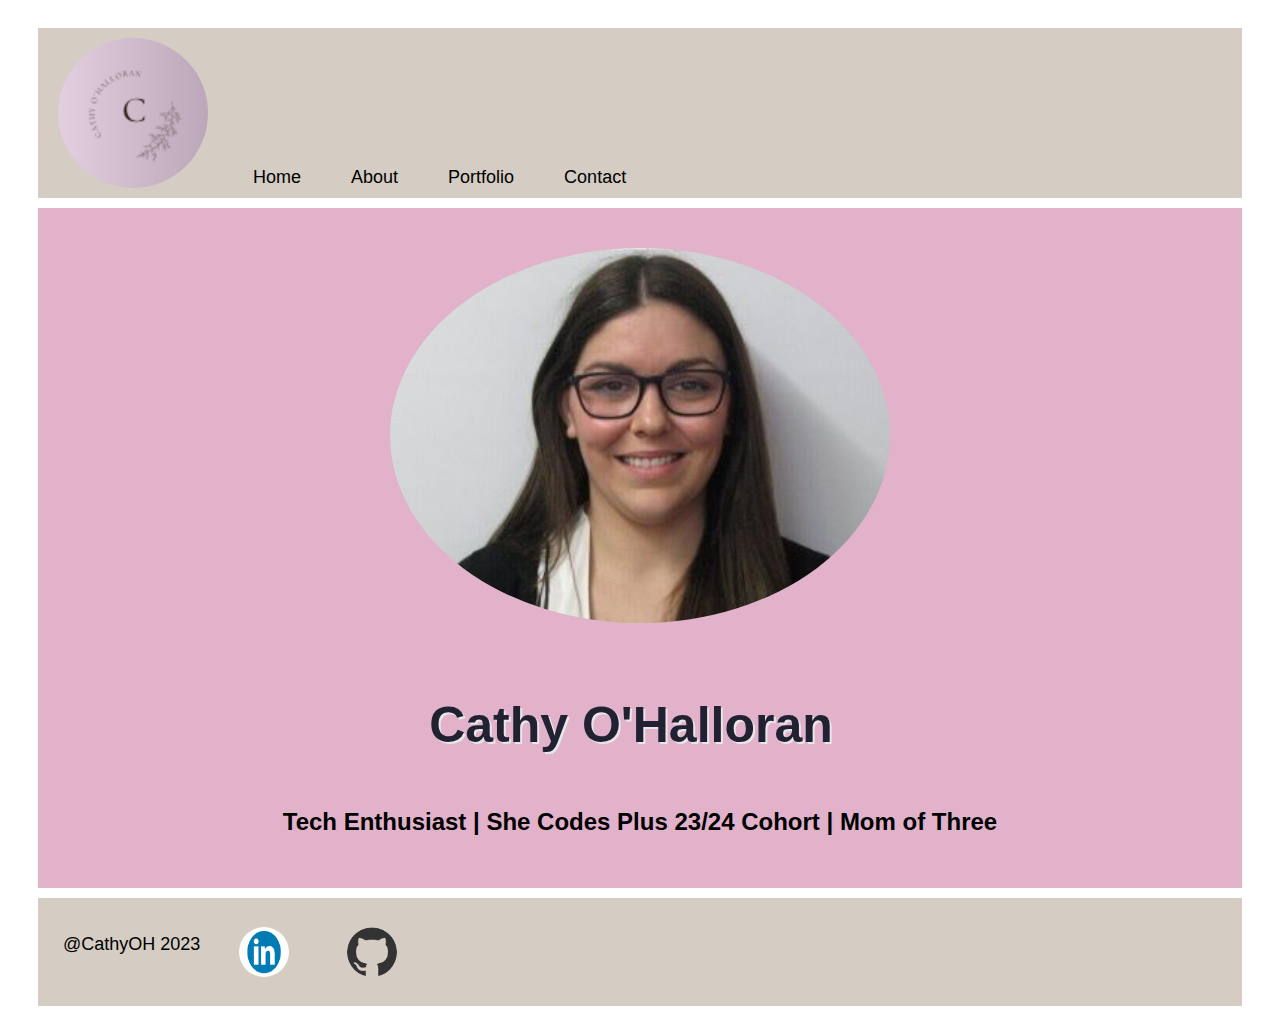
<file: index.html>
<!DOCTYPE html>
<html lang="en">
<head>
    <meta charset="UTF-8">
    <meta name="viewport" content="width=device-width, initial-scale=1.0">
    <link rel="stylesheet" href="styles.css">
    <title>Home Page</title>
</head>
<body>
    <header>
        <img  id="logo-img" src=images/cathy_logo.png>
        <nav id="navbar">
                <a href="index.html">Home</a>
                <a href="about.html">About</a>
                <a href="portfolio.html">Portfolio</a>
                <a href="contact.html">Contact</a>
        </nav>      
    </header>
   
    <section id="welcome">
        <img id="profile-pic" src="images\profile.jpg">
        <div>
            <h1 id="hero" > Cathy O'Halloran</h1>
            <h4>Tech Enthusiast | She Codes Plus 23/24 Cohort | Mom of Three</h4>
            
        </div>        
    </section>



    <footer>
        <p>@CathyOH 2023</p>
            <a href="https://www.linkedin.com/in/cathy-o-halloran-60687b288/">
                <img class="link_logo"   src="images\linkedin.jpg"> 
            </a>
            <a href="https://github.com/COHally">
                <img class="link_logo"   src="images\GitHub_logo.png">
            </a>
    </footer>
    

    
</body>
</html>
</file>
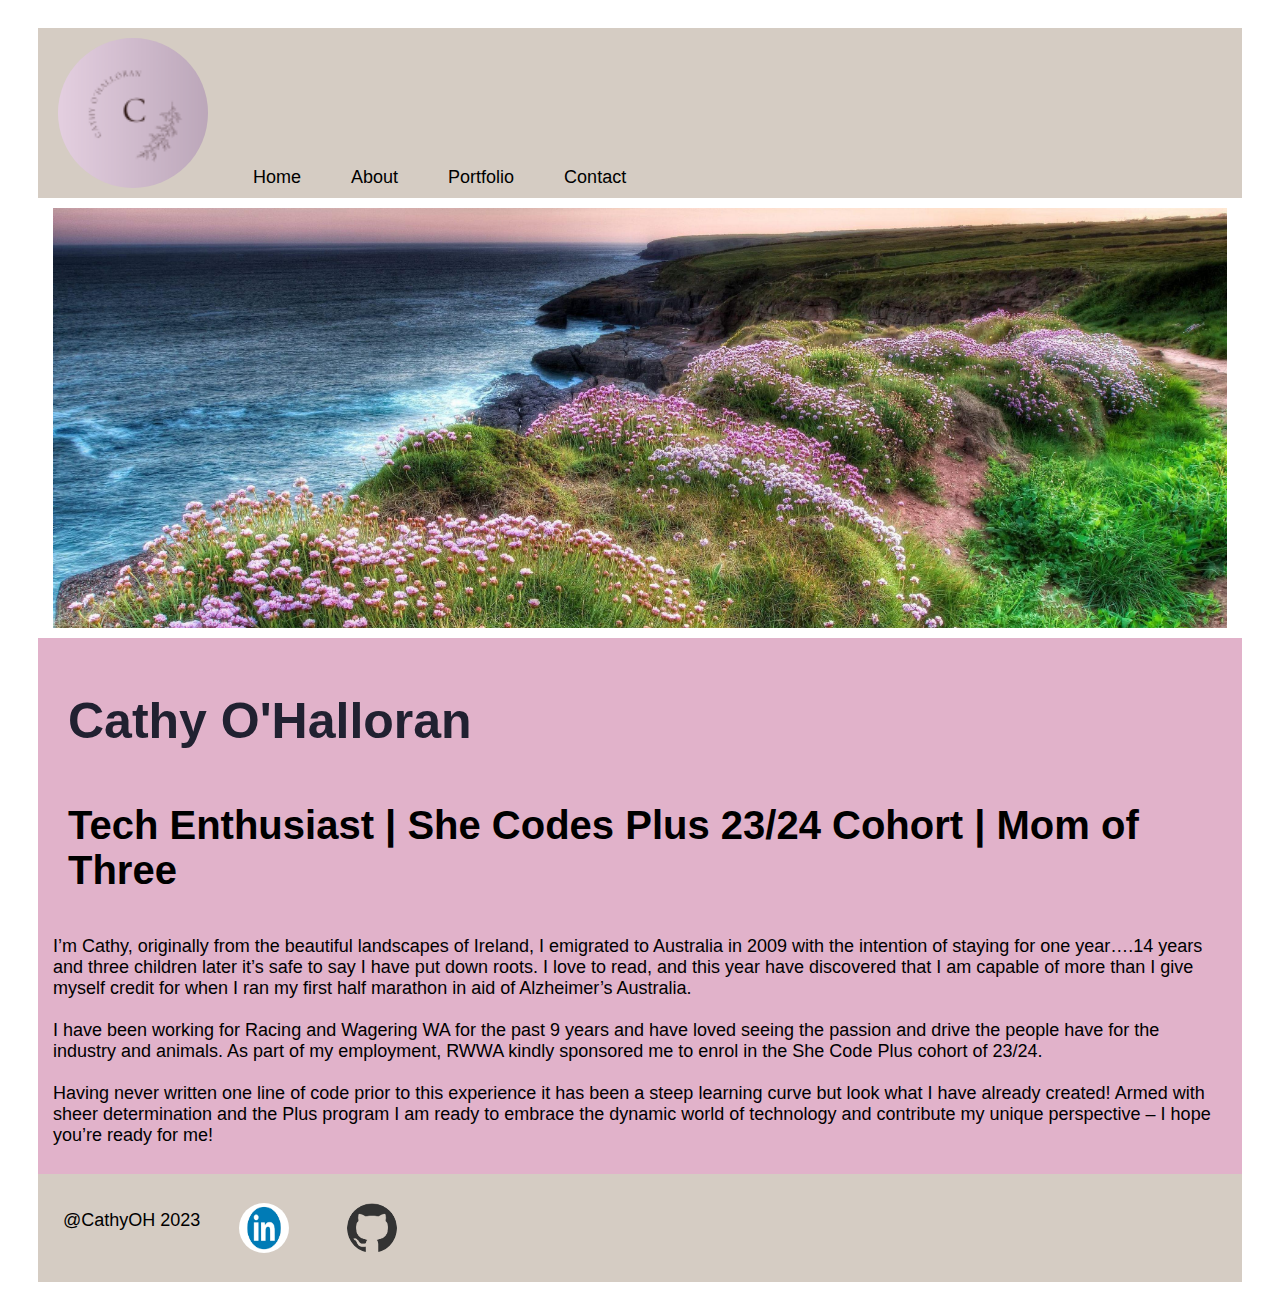
<file: about.html>
<!DOCTYPE html>
<html lang="en">
<head>
    <meta charset="UTF-8">
    <meta name="viewport" content="width=device-width, initial-scale=1.0">
    <link rel="stylesheet" href="styles.css">
    <title>Home Page</title>
</head>

<body>

    <header>
        <img  id="logo-img" src=images/cathy_logo.png>
        <nav id="navbar">
            <a href="index.html">Home</a>
            <a href="about.html">About</a>
            <a href="portfolio.html">Portfolio</a>
            <a href="contact.html">Contact</a>
        </nav>      
        </header>

    <section>
        <div class="container bgimg" >
            <!-- <h1 class="top-left">Hello there..</h1> -->
        </div>
    </section>
              
    <section id="bio">
        <div class="constraint">
            <h1>Cathy O'Halloran</h1>
            <h2>Tech Enthusiast | She Codes Plus 23/24 Cohort | Mom of Three</h2>
                <p>
                    I’m Cathy, originally from the beautiful landscapes of Ireland, I emigrated to Australia in 2009 with the intention of staying for one year….14 years and three children later it’s safe to say I have put down roots. I love to read, and this year have discovered that I am capable of more than I give myself credit for when I ran my first half marathon in aid of Alzheimer’s Australia. <br>
                    <br>               
                    I have been working for Racing and Wagering WA for the past 9 years and have loved seeing the passion and drive the people have for the industry and animals. As part of my employment, RWWA kindly sponsored me to enrol in the She Code Plus cohort of 23/24. <br>
                    <br>
                    Having never written one line of code prior to this experience it has been a steep learning curve but look what I have already created! Armed with sheer determination and the Plus program I am ready to embrace the dynamic world of technology and contribute my unique perspective – I hope you’re ready for me! 
                     
                </p>
        </div>
    </section>
        
    <footer>
        <p>@CathyOH 2023</p>
            <a href="https://www.linkedin.com/in/cathy-o-halloran-60687b288/">
                <img class="link_logo"   src="images\linkedin.jpg"> 
            </a>
            <a href="https://github.com/COHally">
                <img class="link_logo"   src="images\GitHub_logo.png">
            </a>
    </footer>
    
    
</body>
</file>
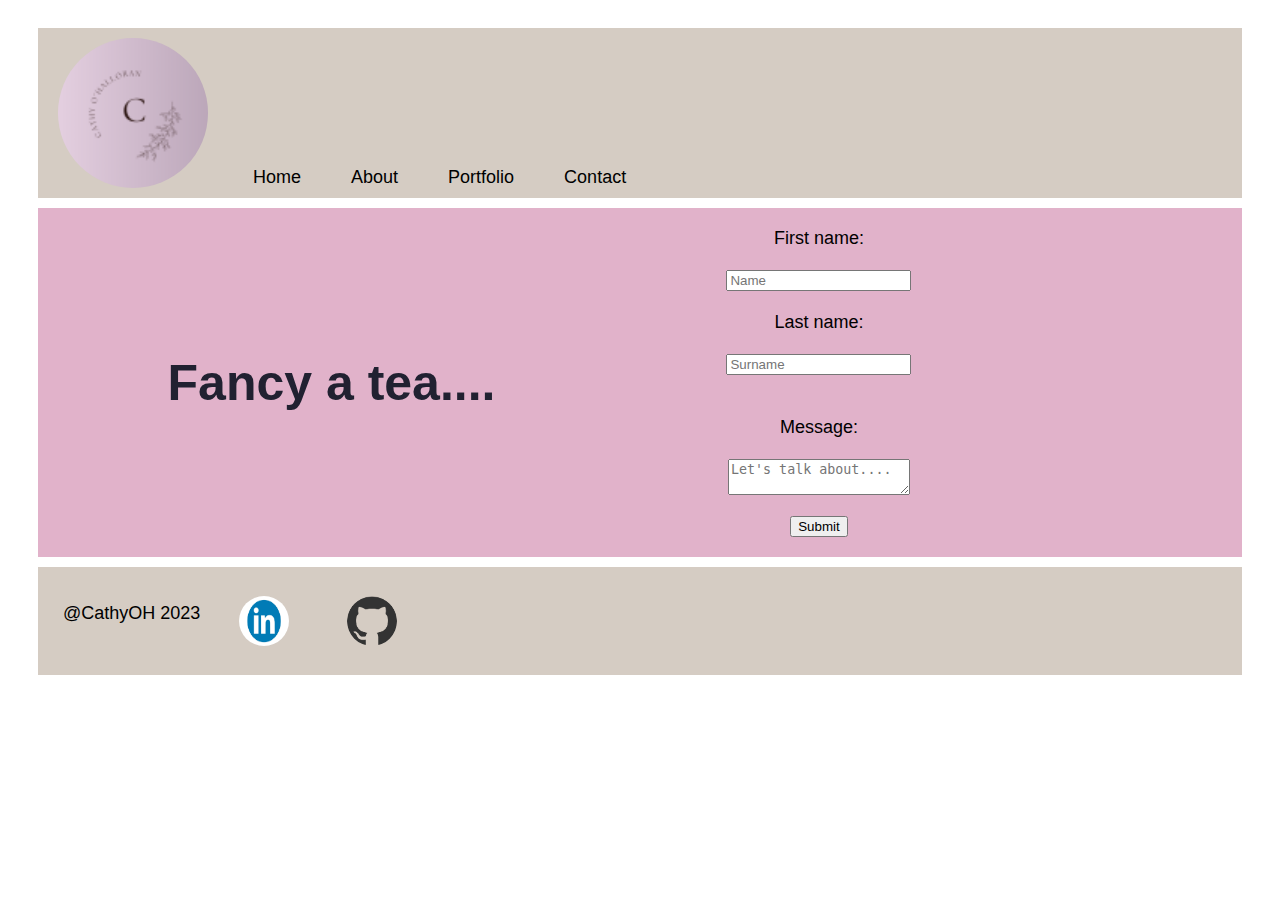
<file: contact.html>
<!DOCTYPE html>
<html lang="en">
<head>
    <meta charset="UTF-8">
    <meta name="viewport" content="width=device-width, initial-scale=1.0">
    <link rel="stylesheet" href="styles.css">
    <title>Home Page</title>
</head>

<body>

    <header>
        <img  id="logo-img" src=images/cathy_logo.png>
        <nav id="navbar">
                <a href="index.html">Home</a>
                <a href="about.html">About</a>
                <a href="portfolio.html">Portfolio</a>
                <a href="contact.html">Contact</a>
        </nav>      
    </header>

    <div class="connect">
        <div id="tea">
        <h1>Fancy a tea....</h1>
       
        </div>
        <form method="post" action="https://formspree.io/f/xleyabdy">
            <label for="fname">First name:</label><br>
            <input type="text" id="fname" name="fname" placeholder="Name"><br>

            <label for="lname">Last name:</label><br>
            <input type="text" id="lname" name="lname" placeholder="Surname"><br><br>

            <label for="Message">Message:</label><br>
            <textarea id="message" name="message" placeholder="Let's talk about...."></textarea><br>
            
            <input type="submit" value="Submit" id="button">
        </form> 
   </div>


    <footer>
        <p>@CathyOH 2023</p>
            <a href="https://www.linkedin.com/in/cathy-o-halloran-60687b288/">
                <img class="link_logo"   src="images\linkedin.jpg"> 
            </a>
            <a href="https://github.com/COHally">
                <img class="link_logo"   src="images\GitHub_logo.png">
            </a>
    </footer>
    
</body>
</file>
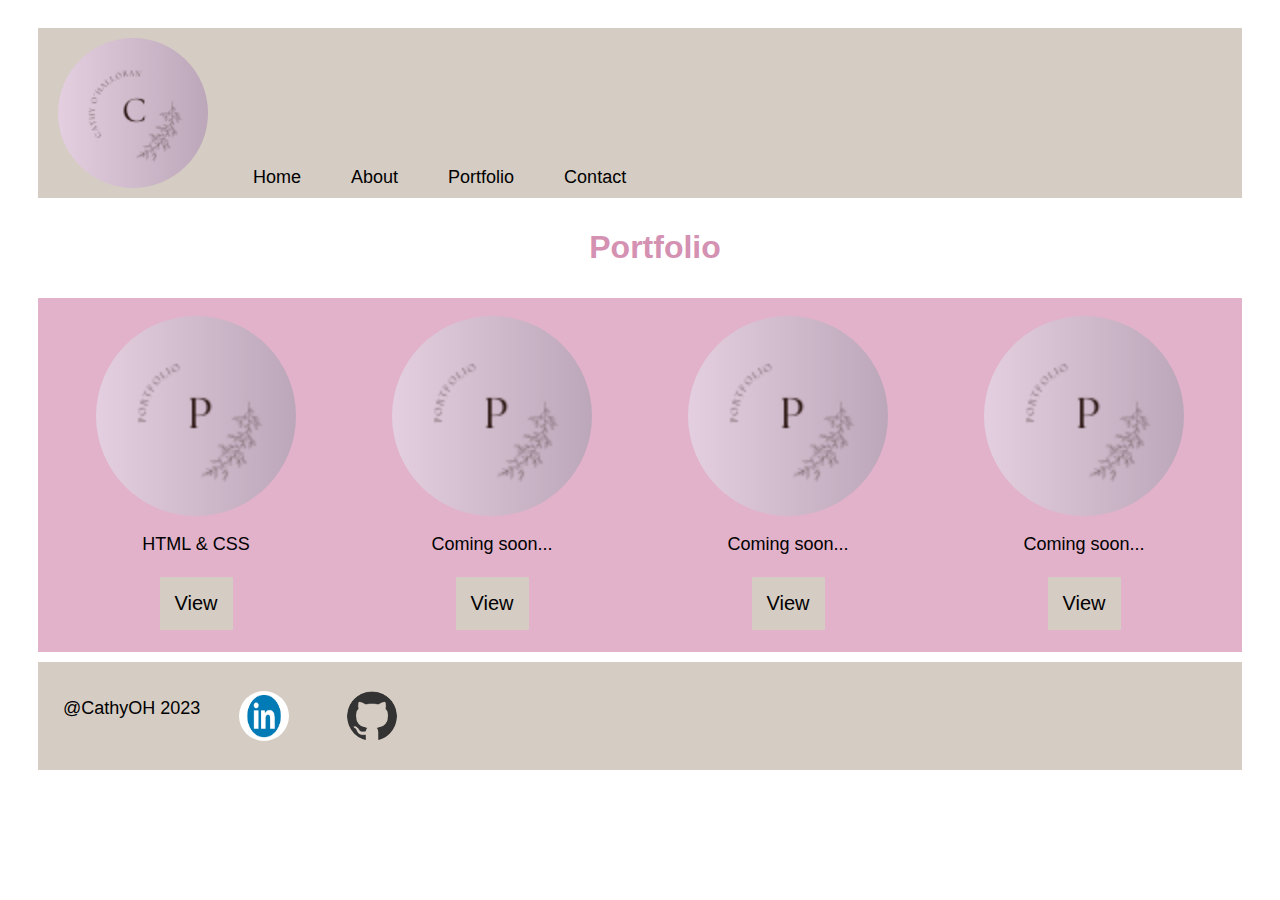
<file: portfolio.html>
<!DOCTYPE html>
<html lang="en">
<head>
    <meta charset="UTF-8">
    <meta name="viewport" content="width=device-width, initial-scale=1.0">
    <link rel="stylesheet" href="styles.css">
    <title>Portfolio</title>
</head>
<body>

    <header>
        <img  id="logo-img" src=images/cathy_logo.png>
        <nav id="navbar">
                <a href="index.html">Home</a>
                <a href="about.html">About</a>
                <a href="portfolio.html">Portfolio</a>
                <a href="contact.html">Contact</a>
        </nav>      
    </header>

<div>
        <H1 id="mywork">Portfolio</H1>
    </div>
    
    <section class="columns">
        <div class="column">
            <article>
                <img class="portfolios" src="images\portfolio_logo.png">
                <p>HTML & CSS</p>
                <a href="index.html" class="button">View</a>
            </article>
        </div>
        <div class="column">
            <article>
                <img class="portfolios" src="images\portfolio_logo.png">
                <p>Coming soon...</p>
                <a href="view" class="button">View</a>
            </article>
        </div>
        <div class="column">
            <article>
                <img class="portfolios" src="images\portfolio_logo.png">
                <p>Coming soon...</p>
                <a href="view" class="button">View</a>
            </article>
        </div>
        <div class="column">
            <article>
                <img class="portfolios" src="images\portfolio_logo.png">
                <p>Coming soon...</p>
                <a href="view" class="button">View</a>
            </article>
        </div>
    </section>

    <footer>
        <p>@CathyOH 2023</p>
            <a href="https://www.linkedin.com/in/cathy-o-halloran-60687b288/">
                <img class="link_logo"   src="images\linkedin.jpg"> 
            </a>
            <a href="https://github.com/COHally">
                <img class="link_logo"   src="images\GitHub_logo.png">
            </a>
    </footer>
    
    
</body>
</html>
</file>
<file: styles.css>
:root {
  --raisin: #212131;
  --pink: #d491b3b2;
  --white: FBFAFA;
  --eggshell: #D5CCC3;
  --black: black;
  --blue:#BBADA0;
  /*  inherited colors  */
  --text: var(--black);
  /*  padding  */
  --padding: 10px 15px;
}

/* set default font style here */
html, body{
  font-size:18px;
  color:var(--text); 
  font-family:Arial, Helvetica, sans-serif;
   padding: var(--padding);
}

/* Add Heading styles here  */
h1 {
  font-family:Arial, Helvetica, sans-serif;
  font-size: 50px;
  color:var(--raisin);
  padding: var(--padding);
}
    
h2 {
font-family:Arial, Helvetica, sans-serif;
  font-size: 40px;
  color:var(--text);
  padding: var(--padding);
}
h3 {
font-family:Arial, Helvetica, sans-serif;
  font-size: 34px;
  color:var(--text);
  padding: var(--padding);
}
h4 {
font-family:Arial, Helvetica, sans-serif;
  font-size: 24px;
  color:var(--text);
  padding: var(--padding);
}
h5{
font-family:Arial, Helvetica, sans-serif;
  font-size: 24px;
  color:var(--text);
  padding: var(--padding);
}
h6{
font-family:Arial, Helvetica, sans-serif;
  font-size: 24px;
  color:var(--text);
  padding: var(--padding);
}

/* Header Styles */

header {
    background-color: var(--eggshell);
    overflow: hidden;
    display:flex;
  }

header a{
color: #000;
font-size: 1rem;
margin: 0 10px;
}

nav{
display: flex;
  justify-content: flex-end;
  flex-direction: column;
}

nav a{
  float:none;
  height: auto;
  padding: var(--padding);
  text-decoration: none;
  flex-direction: column;  
 }

 nav a:hover{
      color: var(--pink);
  }

  #logo-img{
   padding: 10px;
   margin: 0 10px;
   width: 100px;
   align-items: flex-start;
   border-radius: 50%;
}

/*Home Styling*/

#welcome{
  background-color: var(--pink);
  padding: var(--padding);
  margin: 10px 0px;
  display: flex;
  flex-direction: column;
  justify-content: center;
}


#profile-pic{
  border-radius: 50%;
}

#hero {
  color: var(--raisin);
  margin-right: 1rem;
  text-shadow: 2px 2px rgb(231, 231, 235);
  font: bold;
  display: flex;
  justify-content: center;
  
}

/* About Styling */

.bgimg{
 background: url(images/background.jpg) center; 
 background-size: cover;
height: 350px;
max-width: 100%;
}

.container {
  text-align: center;
  color: var(--raisin);
  padding: 10px;
  height: 400px;
  max-width: 100%;
  margin: auto;
}

.top-left {
  position: absolute;
  top: 24px;
  left: 16px;
  font-size: large;
  text-shadow: 0 0 8px white;
}

section{
  padding: var(--padding);
}

.constraint{
  max-width: 1000px;
  width: 100%;
  margin: auto;
}


#bio{
  background-color: var(--pink);
}

/* Portfolio Styling */

#mywork{
  width: 100%;
  height: auto;
  display: flex;
  justify-content: center;
  color: #d491b2;
  font-size:xx-large;
}

.columns{
  background-color: var(--pink);
  display:flex;
  flex-direction: column;
  padding: 10px;
  margin-bottom: 10px;
}

.column{
display: flex;
flex-direction: column;
justify-content: center;
vertical-align: top;
min-height: 250px;
padding: 8px;
border: 2px;
}

article{
  display: flex;
  justify-content: center;
  flex-direction: column;
  align-items: center;
}

.portfolios{
  border-radius: 50%;
  width: 200px;
  height: auto;
  justify-content: center;
}

.button {
    background-color: var(--eggshell);
    border: 2px;
    color: var(--text);
    padding: 15px;
    text-align: center;
    justify-content: center;
    text-decoration: none;
    font-size: 20px;
    margin: 4px 2px;
    cursor: pointer;
  }



/* Form Styling */


.connect{
  padding: var(--padding);
  background-color: var(--pink);
  margin: 10px 0px;
  display: flex;
  justify-content: center;
  flex-direction: column;
 }

 #tea{
  display: flex;
  justify-content: center;
  align-items: center;
 }

 form{
  display: flex;
  justify-content: center;
  align-items: center;
  width: 50%;
  flex-direction: column;
  padding: var(--padding);
 }

 


/* Footer Styles */

footer{
  background-color: var(--eggshell);
  padding: var(--padding);
  height: auto;
  display: flex;
}

footer a{
  display: flex;
  justify-content: flex-end;
  padding: 0.5rem;
  font: var(--raisin);
}

 footer p{
  display: flex;
  justify-content: flex-start space-evenly;
  align-items: center;
  padding: 0%var(--padding);
 }

 .link_logo{
  padding: 10px;
   margin: 0 10px;
   width: 50px;
   border-radius: 50%;
 }

@media only screen and (min-width: 500px) {

  /* Tablet */
  #logo-img{
    width: 100px;
    height: auto;
    display: flex;
    justify-content: flex-start;
  }

  nav{
    display: flex;
      justify-content: flex-end;
      flex-direction: row;
      flex-wrap: wrap;
    }

  #profile-pic{
    height: auto;
    padding: var(--padding);
    margin: 20px;
  }

  #welcome{
    display: flex;
    flex-direction: row;
    justify-content: space-around;
    flex-wrap: wrap;
  }

.columns {
    display: flex;
  flex-direction: row; 
  flex-wrap: wrap;
  }

article{
width: 250px;
}


}



@media only screen and (min-width: 900px) {

  /* Desktop */
  #logo-img{
    width: 150px;
    height: auto;
    display: flex;
    justify-content: flex-start;
  }

  nav{
    display: flex;
      justify-content: flex-end;
      flex-direction: row;
    }

  nav a{
    display: flex;
    justify-content:flex-end;

  }

  #profile-pic{
    width: 500px;
    height: auto;
    padding: var(--padding);
    margin: 20px;
  }

  #welcome{
    display: flex;
    flex-direction: row;
    justify-content: space-around;
  }

.columns {
    display: flex;
  flex-direction: row; 
  justify-content: space-around;
  }

  .connect{
  display: flex;
  flex-direction: row;
  }

  .constraint{
max-width: 2000px;
  }

}
</file>
